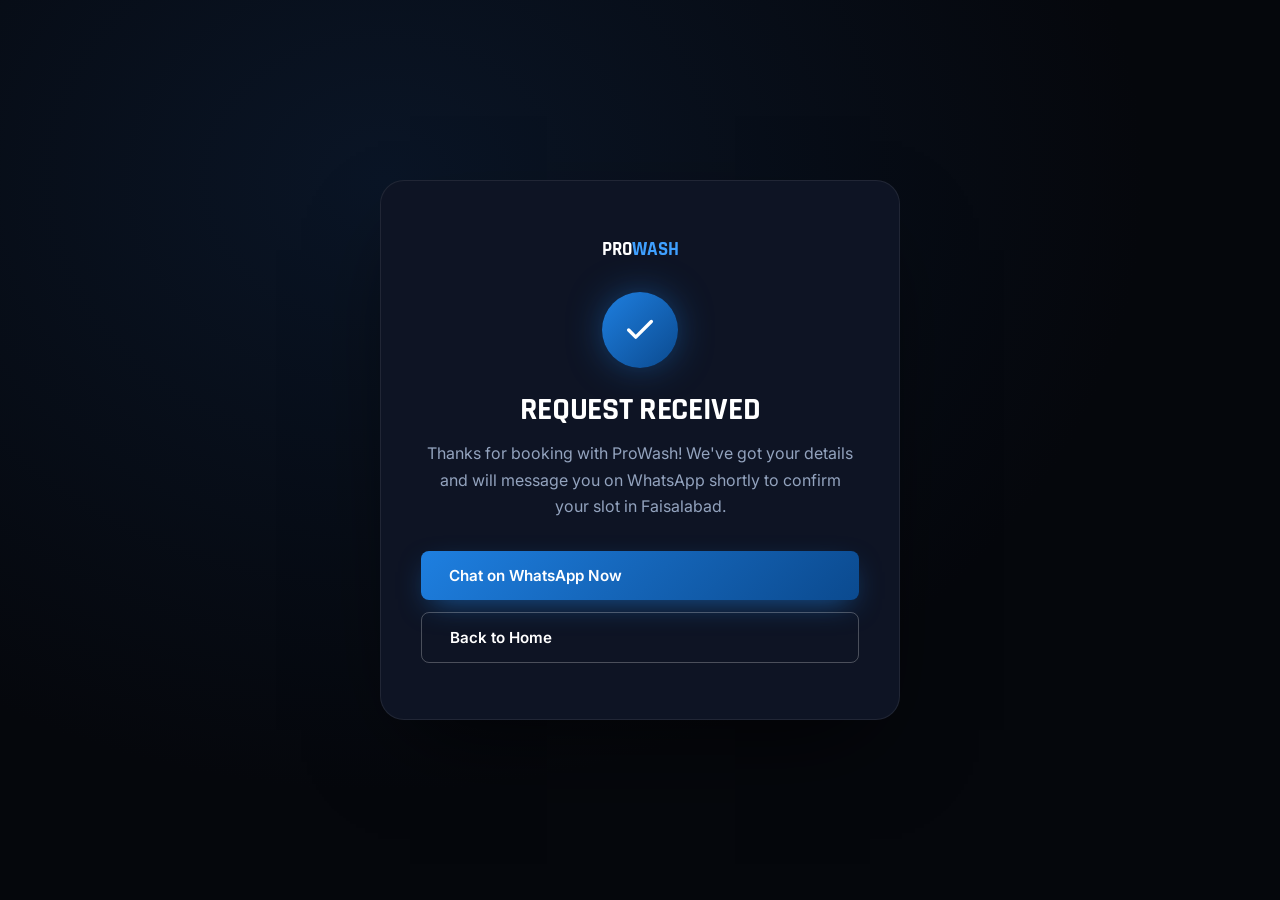
<file: thankyou.html>
<!DOCTYPE html>
<html lang="en">
<head>
<meta charset="UTF-8">
<meta name="viewport" content="width=device-width, initial-scale=1.0">
<title>Thank You — ProWash</title>
<meta name="robots" content="noindex">
<link rel="icon" href="assets/images/favicon.png">
<link rel="preconnect" href="https://fonts.googleapis.com">
<link rel="preconnect" href="https://fonts.gstatic.com" crossorigin>
<link href="https://fonts.googleapis.com/css2?family=Rajdhani:wght@500;600;700&family=Inter:wght@400;500;600;700&family=JetBrains+Mono:wght@400;500;600&display=swap" rel="stylesheet">
<link rel="stylesheet" href="css/style.css">
<style>
  .ty-wrap{
    min-height:100vh;display:flex;align-items:center;justify-content:center;
    background:radial-gradient(ellipse at 30% 20%, #0A1526 0%, var(--bg) 60%);
    padding:24px;text-align:center;
  }
  .ty-card{
    max-width:520px;background:var(--panel);border:1px solid var(--line);border-radius:24px;
    padding:56px 40px;box-shadow:0 40px 90px -30px rgba(0,0,0,0.7);
  }
  .ty-icon{
    width:76px;height:76px;border-radius:50%;background:linear-gradient(135deg,var(--blue),var(--blue-deep));
    display:flex;align-items:center;justify-content:center;margin:0 auto 26px;
    box-shadow:0 0 40px -8px rgba(30,127,224,0.7);
  }
  .ty-card h1{
    font-family:var(--font-display);font-weight:700;font-size:2rem;color:#fff;
    text-transform:uppercase;margin-bottom:14px;letter-spacing:-0.01em;
  }
  .ty-card p{color:var(--muted);font-size:1rem;line-height:1.65;margin-bottom:32px;}
  .ty-actions{display:flex;flex-direction:column;gap:12px;}
  .logo-mini{
    font-family:var(--font-display);font-weight:700;font-size:1.2rem;color:#fff;margin-bottom:30px;
    display:inline-block;
  }
  .logo-mini span{color:var(--blue-bright);}
</style>
</head>
<body>
  <div class="ty-wrap">
    <div class="ty-card reveal in">
      <a href="index.html" class="logo-mini">PRO<span>WASH</span></a>
      <div class="ty-icon">
        <svg width="34" height="34" viewBox="0 0 24 24" fill="none" stroke="#fff" stroke-width="2.4" stroke-linecap="round" stroke-linejoin="round"><path d="M20 6L9 17l-5-5"/></svg>
      </div>
      <h1>Request Received</h1>
      <p>Thanks for booking with ProWash! We've got your details and will message you on WhatsApp shortly to confirm your slot in Faisalabad.</p>
      <div class="ty-actions">
        <a class="btn btn-primary" href="https://wa.me/923432250983?text=Hi%20ProWash%2C%20I%20just%20submitted%20a%20booking%20form" target="_blank" rel="noopener">Chat on WhatsApp Now</a>
        <a class="btn btn-ghost" href="index.html">Back to Home</a>
      </div>
    </div>
  </div>
</body>
</html>
</file>
<file: css/style.css>
/* ==========================================================
   ProWash — Premium theme
   ========================================================== */
:root{
  --bg: #05070C;
  --bg-soft: #0A0F1C;
  --panel: #0E1424;
  --panel-2: #121A2E;
  --blue: #1E7FE0;
  --blue-bright: #3FA0FF;
  --blue-deep: #0B4A8F;
  --ice: #EAF3FF;
  --white: #FFFFFF;
  --muted: #93A3BE;
  --line: rgba(255,255,255,0.08);
  --font-display: 'Rajdhani', sans-serif;
  --font-body: 'Inter', sans-serif;
  --font-mono: 'JetBrains Mono', monospace;
  --shadow-glow: 0 0 60px -10px rgba(63,160,255,0.35);
}
*{margin:0;padding:0;box-sizing:border-box;}
html{scroll-behavior:smooth;}
body{
  font-family:var(--font-body);
  background:var(--bg);
  color:var(--ice);
  overflow-x:hidden;
  -webkit-font-smoothing:antialiased;
}
img{max-width:100%;display:block;}
a{text-decoration:none;color:inherit;}
.wrap{max-width:1220px;margin:0 auto;padding:0 24px;}
::selection{background:var(--blue);color:#fff;}

/* image fade-in on load */
.fade-img{opacity:0;transition:opacity .6s ease;}
.fade-img.loaded{opacity:1;}

/* ---------- LOADER ---------- */
.loader{
  position:fixed;inset:0;background:var(--bg);z-index:9999;
  display:flex;align-items:center;justify-content:center;
  transition:opacity .5s ease, visibility .5s ease;
}
.loader.hide{opacity:0;visibility:hidden;}
.loader-car{
  font-family:var(--font-display);font-weight:700;font-size:2rem;letter-spacing:0.08em;
  color:#fff;position:relative;
}
.loader-car span{color:var(--blue-bright);}
.loader-car::after{
  content:'';position:absolute;left:0;bottom:-10px;height:2px;width:100%;
  background:var(--blue-bright);
  animation:loadbar 1.1s ease-in-out infinite;
  box-shadow:0 0 12px var(--blue-bright);
}
@keyframes loadbar{
  0%{transform:scaleX(0);transform-origin:left;}
  50%{transform:scaleX(1);transform-origin:left;}
  51%{transform-origin:right;}
  100%{transform:scaleX(0);transform-origin:right;}
}

/* ---------- HEADER ---------- */
header{
  position:fixed;top:0;left:0;right:0;z-index:100;
  background:rgba(5,7,12,0.7);
  backdrop-filter:blur(14px);
  border-bottom:1px solid var(--line);
  transition:background .3s ease, border-color .3s ease;
}
header.scrolled{background:rgba(5,7,12,0.92);}
nav{
  display:flex;align-items:center;justify-content:space-between;
  padding:18px 24px;max-width:1220px;margin:0 auto;
}
.logo{
  font-family:var(--font-display);font-weight:700;font-size:1.5rem;letter-spacing:0.04em;
  color:#fff;
}
.logo span{color:var(--blue-bright);}
.nav-links{display:flex;gap:34px;font-weight:500;font-size:0.92rem;color:var(--muted);}
.nav-links a{position:relative;transition:color .2s ease;}
.nav-links a::after{
  content:'';position:absolute;bottom:-6px;left:0;width:0;height:1px;background:var(--blue-bright);
  transition:width .25s ease;
}
.nav-links a:hover{color:#fff;}
.nav-links a:hover::after{width:100%;}
.nav-cta{
  background:linear-gradient(135deg,var(--blue),var(--blue-deep));color:#fff;padding:11px 22px;border-radius:8px;
  font-weight:600;font-size:0.88rem;display:flex;align-items:center;gap:8px;
  box-shadow:0 8px 24px -10px rgba(30,127,224,0.7);transition:transform .2s ease, box-shadow .2s ease;
}
.nav-cta:hover{transform:translateY(-2px);box-shadow:0 12px 30px -8px rgba(30,127,224,0.9);}
.burger{display:none;font-size:1.5rem;color:#fff;background:none;border:none;cursor:pointer;}
.mobile-menu{
  display:none;flex-direction:column;background:var(--bg-soft);border-top:1px solid var(--line);
  padding:16px 24px;gap:16px;
}
.mobile-menu.open{display:flex;}
.mobile-menu a{color:var(--muted);font-weight:500;font-size:0.95rem;}

/* ---------- HERO ---------- */
.hero{
  position:relative;min-height:100vh;display:flex;align-items:center;
  padding-top:100px;overflow:hidden;
  background:radial-gradient(ellipse at 30% 20%, #0A1526 0%, var(--bg) 60%);
}
#hero-canvas{position:absolute;inset:0;width:100%;height:100%;z-index:0;opacity:0.85;}
.hero-glow{
  position:absolute;top:-10%;right:-10%;width:60%;height:70%;
  background:radial-gradient(circle, rgba(30,127,224,0.25), transparent 65%);
  filter:blur(40px);z-index:0;pointer-events:none;
}
.hero-inner{
  position:relative;z-index:2;display:grid;grid-template-columns:1.05fr 0.95fr;gap:50px;align-items:center;width:100%;
}
.eyebrow{
  font-family:var(--font-mono);font-size:0.76rem;letter-spacing:0.08em;text-transform:uppercase;
  color:var(--blue-bright);background:rgba(30,127,224,0.1);border:1px solid rgba(63,160,255,0.3);
  display:inline-flex;align-items:center;gap:8px;padding:7px 16px;border-radius:100px;margin-bottom:22px;
}
.eyebrow .dot{width:6px;height:6px;border-radius:50%;background:var(--blue-bright);box-shadow:0 0 8px var(--blue-bright);animation:pulse 2s infinite;}
@keyframes pulse{
  0%{box-shadow:0 0 0 0 rgba(63,160,255,0.6);}
  70%{box-shadow:0 0 0 10px rgba(63,160,255,0);}
  100%{box-shadow:0 0 0 0 rgba(63,160,255,0);}
}
h1{
  font-family:var(--font-display);font-weight:700;font-size:clamp(2.6rem,5.2vw,4.4rem);
  line-height:1.02;letter-spacing:-0.01em;color:#fff;margin-bottom:22px;text-transform:uppercase;
}
.grad-text{
  background:linear-gradient(100deg, var(--blue-bright), #7FD4FF 60%, var(--blue-bright));
  -webkit-background-clip:text;background-clip:text;color:transparent;
}
.lead{
  font-size:1.12rem;color:var(--muted);max-width:490px;line-height:1.65;margin-bottom:34px;
}
.hero-ctas{display:flex;gap:14px;flex-wrap:wrap;margin-bottom:40px;}
.btn{
  padding:15px 28px;border-radius:8px;font-weight:600;font-size:0.95rem;
  display:inline-flex;align-items:center;gap:8px;transition:all .2s ease;cursor:pointer;border:none;
  font-family:var(--font-body);
}
.btn-primary{
  background:linear-gradient(135deg,var(--blue),var(--blue-deep));color:#fff;
  box-shadow:0 10px 30px -10px rgba(30,127,224,0.7);
}
.btn-primary:hover{transform:translateY(-3px);box-shadow:0 16px 36px -8px rgba(30,127,224,0.9);}
.btn-ghost{background:transparent;color:#fff;border:1.5px solid rgba(255,255,255,0.25);}
.btn-ghost:hover{border-color:var(--blue-bright);background:rgba(63,160,255,0.08);transform:translateY(-3px);}
.hero-features{display:flex;flex-wrap:wrap;gap:26px;}
.hf{display:flex;align-items:center;gap:10px;font-size:0.86rem;color:var(--muted);font-weight:500;}
.hf img{opacity:0.9;filter:drop-shadow(0 0 6px rgba(63,160,255,0.5));}

.hero-visual{position:relative;z-index:2;}
.img-frame{
  border-radius:20px;overflow:hidden;border:1px solid var(--line);
  box-shadow:0 40px 80px -30px rgba(0,0,0,0.7), var(--shadow-glow);
  position:relative;
}
.img-frame::after{
  content:'';position:absolute;inset:0;
  background:linear-gradient(180deg, transparent 60%, rgba(5,7,12,0.5));
  pointer-events:none;
}
.img-frame img{width:100%;height:auto;object-fit:cover;}
.float-card{
  position:absolute;background:rgba(10,15,28,0.85);backdrop-filter:blur(12px);
  border:1px solid rgba(63,160,255,0.3);border-radius:14px;padding:14px 20px;
  box-shadow:0 20px 40px -16px rgba(0,0,0,0.6);
}
.float-card b{font-family:var(--font-display);font-size:1.5rem;color:var(--blue-bright);display:block;}
.float-card span{font-size:0.76rem;color:var(--muted);}
.fc1{top:-18px;left:-18px;}
.fc2{bottom:-18px;right:-18px;}

.scroll-cue{
  position:absolute;bottom:30px;left:50%;transform:translateX(-50%);z-index:2;
  display:flex;flex-direction:column;align-items:center;gap:6px;color:var(--muted);font-size:0.72rem;
  font-family:var(--font-mono);letter-spacing:0.1em;
}
.scroll-cue .line{width:1px;height:34px;background:linear-gradient(var(--blue-bright),transparent);animation:dropdown 1.8s infinite;}
@keyframes dropdown{
  0%{transform:scaleY(0);transform-origin:top;}
  50%{transform:scaleY(1);transform-origin:top;}
  51%{transform-origin:bottom;}
  100%{transform:scaleY(0);transform-origin:bottom;}
}

/* ---------- TRUST STRIP ---------- */
.trust-strip{background:var(--bg-soft);border-top:1px solid var(--line);border-bottom:1px solid var(--line);padding:26px 0;}
.trust-grid{display:flex;justify-content:space-between;flex-wrap:wrap;gap:20px;}
.trust-item{display:flex;align-items:center;gap:10px;font-size:0.88rem;color:var(--muted);font-weight:500;}
.trust-item img{filter:drop-shadow(0 0 6px rgba(63,160,255,0.4));}

/* ---------- SECTION SHARED ---------- */
section{padding:120px 0;position:relative;}
.section-head{max-width:640px;margin:0 auto 60px;text-align:center;}
.section-head .eyebrow{margin-bottom:18px;}
.section-head h2{
  font-family:var(--font-display);font-weight:700;font-size:clamp(2rem,3.8vw,2.9rem);
  color:#fff;letter-spacing:-0.01em;line-height:1.15;margin-bottom:16px;text-transform:uppercase;
}
.section-head p{color:var(--muted);font-size:1.05rem;line-height:1.65;}

/* ---------- WHY CHOOSE US ---------- */
.why{background:var(--bg-soft);border-top:1px solid var(--line);border-bottom:1px solid var(--line);}
.why-grid{display:grid;grid-template-columns:repeat(4,1fr);gap:22px;}
.why-card{
  background:var(--panel);border:1px solid var(--line);border-radius:16px;padding:28px 24px;
  transition:transform .3s ease, border-color .3s ease;
}
.why-card:hover{transform:translateY(-6px);border-color:rgba(63,160,255,0.35);}
.why-num{
  font-family:var(--font-mono);font-size:0.8rem;color:var(--blue-bright);
  display:inline-block;margin-bottom:16px;opacity:0.7;
}
.why-card h3{font-family:var(--font-display);font-size:1.15rem;color:#fff;margin-bottom:10px;text-transform:uppercase;letter-spacing:0.01em;}
.why-card p{color:var(--muted);font-size:0.88rem;line-height:1.6;}

/* ---------- SERVICE TABLE ---------- */
.service-table{
  margin-top:50px;border:1px solid var(--line);border-radius:16px;overflow:hidden;
  background:var(--panel);
}
.st-row{
  display:grid;grid-template-columns:2fr 1fr 1fr 1fr;align-items:center;
  padding:16px 24px;border-bottom:1px solid var(--line);font-size:0.9rem;color:var(--ice);
}
.st-row:last-child{border-bottom:none;}
.st-row span{text-align:center;}
.st-row span:first-child{text-align:left;color:var(--muted);}
.st-head{
  background:rgba(63,160,255,0.06);font-family:var(--font-mono);font-size:0.76rem;
  text-transform:uppercase;letter-spacing:0.04em;color:var(--blue-bright);font-weight:600;
}
.st-head span:first-child{color:var(--blue-bright);}
.st-row .yes{color:var(--blue-bright);font-weight:700;}
.st-row .no{color:rgba(147,163,190,0.4);}

/* ---------- SERVICES ---------- */
.cards3{display:grid;grid-template-columns:repeat(3,1fr);gap:26px;}
.pcard{
  border:1px solid var(--line);border-radius:20px;padding:34px 30px;
  background:linear-gradient(160deg, var(--panel), var(--panel-2));
  position:relative;overflow:hidden;transition:transform .3s ease, box-shadow .3s ease, border-color .3s ease;
}
.pcard:hover{transform:translateY(-8px);box-shadow:0 30px 60px -24px rgba(0,0,0,0.6);border-color:rgba(63,160,255,0.35);}
.pcard.featured{
  background:linear-gradient(160deg, var(--blue-deep) 0%, #082A54 100%);
  border-color:rgba(63,160,255,0.5);box-shadow:0 0 60px -18px rgba(30,127,224,0.5);
}
.pcard .ptag{
  font-family:var(--font-mono);font-size:0.72rem;text-transform:uppercase;letter-spacing:0.06em;
  color:var(--blue-bright);margin-bottom:16px;display:block;
}
.pcard .pname{font-family:var(--font-display);font-weight:700;font-size:1.5rem;margin-bottom:6px;color:#fff;text-transform:uppercase;}
.pcard .price{font-family:var(--font-display);font-size:2.4rem;font-weight:700;margin:16px 0 8px;color:#fff;}
.pcard ul{list-style:none;margin:22px 0 30px;}
.pcard li{
  padding:11px 0;border-top:1px solid var(--line);font-size:0.92rem;
  color:var(--muted);position:relative;padding-left:24px;
}
.pcard li::before{content:'✓';position:absolute;left:0;color:var(--blue-bright);font-weight:700;}
.pcard .btn{width:100%;justify-content:center;}
.pcard .badge{
  position:absolute;top:22px;right:22px;background:var(--blue-bright);color:#04101F;
  font-family:var(--font-mono);font-size:0.66rem;padding:6px 13px;border-radius:100px;font-weight:600;
  text-transform:uppercase;letter-spacing:0.04em;
}

/* ---------- HOW ---------- */
.how{background:var(--bg-soft);}
.steps{display:grid;grid-template-columns:repeat(3,1fr);position:relative;}
.steps::before{
  content:'';position:absolute;top:34px;left:12%;right:12%;height:1px;
  background:repeating-linear-gradient(90deg, rgba(63,160,255,0.5) 0 8px, transparent 8px 16px);
  z-index:0;
}
.step{text-align:center;position:relative;z-index:1;padding:0 20px;}
.step .num{
  width:70px;height:70px;border-radius:50%;background:var(--panel);border:1.5px solid rgba(63,160,255,0.5);
  display:flex;align-items:center;justify-content:center;margin:0 auto 24px;
  font-family:var(--font-display);font-weight:700;font-size:1.4rem;color:var(--blue-bright);
  box-shadow:0 0 30px -8px rgba(63,160,255,0.5);
}
.step h3{font-family:var(--font-display);font-size:1.3rem;margin-bottom:12px;color:#fff;text-transform:uppercase;letter-spacing:0.02em;}
.step p{color:var(--muted);font-size:0.95rem;line-height:1.65;}

/* ---------- GALLERY ---------- */
.gal-grid{display:grid;grid-template-columns:repeat(3,1fr);gap:22px;}
.gal-item{
  position:relative;border-radius:18px;overflow:hidden;aspect-ratio:1/1;
  border:1px solid var(--line);
}
.gal-item img{width:100%;height:100%;object-fit:cover;transition:transform .6s ease;}
.gal-item:hover img{transform:scale(1.07);}
.gal-item .gcap{
  position:absolute;bottom:0;left:0;right:0;padding:18px;
  background:linear-gradient(0deg, rgba(5,7,12,0.92), transparent);
  color:#fff;font-family:var(--font-mono);font-size:0.76rem;letter-spacing:0.03em;
}

/* ---------- AREA ---------- */
.area{background:linear-gradient(160deg,#071229,#0A1526);border-top:1px solid var(--line);border-bottom:1px solid var(--line);}
.area-grid{display:grid;grid-template-columns:1fr 1fr;gap:50px;align-items:center;}
.area-list{display:flex;flex-wrap:wrap;gap:12px;}
.area-chip{
  background:rgba(63,160,255,0.08);border:1px solid rgba(63,160,255,0.25);
  padding:11px 18px;border-radius:100px;font-size:0.9rem;font-weight:500;color:var(--ice);
}
.area-visual{
  background:rgba(63,160,255,0.05);border:1px solid rgba(63,160,255,0.2);border-radius:20px;
  padding:44px;text-align:center;
}
.area-visual .pin{font-size:2.6rem;margin-bottom:12px;}
.area-visual b{font-family:var(--font-display);font-size:1.5rem;display:block;margin-bottom:8px;color:#fff;text-transform:uppercase;}
.area-visual span{color:var(--muted);font-size:0.92rem;}

/* ---------- BOOKING ---------- */
.book-grid{display:grid;grid-template-columns:0.85fr 1.15fr;gap:26px;align-items:start;}
.wa-card{
  background:linear-gradient(160deg,#0B3A24,#0A2A1A);border:1px solid rgba(37,211,102,0.3);border-radius:20px;padding:38px;
  text-align:center;
}
.wa-card .icon{
  width:64px;height:64px;border-radius:50%;background:#25D366;color:#fff;
  display:flex;align-items:center;justify-content:center;margin:0 auto 20px;
  box-shadow:0 0 30px -6px rgba(37,211,102,0.7);
}
.wa-card h3{font-family:var(--font-display);font-size:1.35rem;margin-bottom:12px;color:#fff;text-transform:uppercase;}
.wa-card p{color:var(--muted);font-size:0.92rem;margin-bottom:22px;line-height:1.6;}
.wa-btn{
  background:#25D366;color:#fff;padding:15px 28px;border-radius:8px;font-weight:600;
  display:inline-flex;align-items:center;gap:10px;transition:transform .2s ease;width:100%;justify-content:center;
  box-shadow:0 10px 26px -10px rgba(37,211,102,0.7);
}
.wa-btn:hover{transform:translateY(-3px);}

.form-card{background:var(--panel);border:1px solid var(--line);border-radius:20px;padding:38px;}
.form-card h3{font-family:var(--font-display);font-size:1.35rem;margin-bottom:22px;color:#fff;text-transform:uppercase;}
.form-row{margin-bottom:18px;}
.form-row label{display:block;font-size:0.82rem;font-weight:600;color:var(--muted);margin-bottom:8px;}
.form-row input, .form-row select{
  width:100%;padding:13px 15px;border-radius:10px;border:1px solid var(--line);
  font-family:var(--font-body);font-size:0.95rem;background:var(--bg-soft);color:var(--ice);
  transition:border-color .2s ease;
}
.form-row input:focus, .form-row select:focus{outline:none;border-color:var(--blue-bright);}
.form-card .btn-primary{width:100%;justify-content:center;margin-top:8px;}
.form-status{font-size:0.85rem;color:var(--blue-bright);margin-top:14px;text-align:center;min-height:1.2em;}

/* ---------- FOOTER ---------- */
footer{background:var(--bg-soft);border-top:1px solid var(--line);padding:56px 0 26px;}
.foot-grid{display:flex;justify-content:space-between;align-items:flex-start;flex-wrap:wrap;gap:30px;margin-bottom:38px;}
.foot-logo{font-family:var(--font-display);font-weight:700;font-size:1.4rem;color:#fff;margin-bottom:12px;text-transform:uppercase;}
.foot-logo span{color:var(--blue-bright);}
.foot-grid > div:first-child p{color:var(--muted);font-size:0.9rem;max-width:260px;margin-bottom:16px;}
.foot-social{display:flex;gap:10px;}
.foot-social a{
  width:38px;height:38px;border-radius:50%;border:1px solid var(--line);
  display:flex;align-items:center;justify-content:center;font-size:0.72rem;font-weight:700;
  color:var(--muted);transition:all .2s ease;
}
.foot-social a:hover{border-color:var(--blue-bright);color:var(--blue-bright);}
.foot-links{display:flex;gap:44px;flex-wrap:wrap;}
.foot-col h4{font-size:0.76rem;text-transform:uppercase;letter-spacing:0.06em;color:var(--muted);margin-bottom:14px;font-family:var(--font-mono);}
.foot-col a, .foot-col p{display:block;font-size:0.9rem;margin-bottom:10px;color:#C4D0E5;}
.foot-bottom{border-top:1px solid var(--line);padding-top:22px;font-size:0.8rem;display:flex;justify-content:space-between;flex-wrap:wrap;gap:10px;color:var(--muted);}

/* ---------- SERVICE SWITCHER ---------- */
.service-switch{
  display:inline-flex;background:rgba(255,255,255,0.04);border:1px solid var(--line);
  border-radius:100px;padding:5px;gap:4px;margin-bottom:24px;
}
.service-switch.center{display:flex;width:fit-content;margin:0 auto 44px;}
.switch-btn{
  display:flex;align-items:center;gap:7px;padding:10px 20px;border-radius:100px;
  background:transparent;border:none;color:var(--muted);font-family:var(--font-body);
  font-weight:600;font-size:0.86rem;cursor:pointer;transition:all .25s ease;white-space:nowrap;
}
.switch-btn.active{
  background:linear-gradient(135deg,var(--blue),var(--blue-deep));color:#fff;
  box-shadow:0 6px 18px -6px rgba(30,127,224,0.6);
}
.switch-btn:not(.active):hover{color:#fff;}

.service-panel{display:none;}
.service-panel.active{display:block;}
.hero-visual .service-panel{position:relative;}

/* ---------- SOLAR PRICING CARD ---------- */
.solar-pricing{display:flex;justify-content:center;margin-bottom:70px;}
.solar-card{
  max-width:460px;width:100%;border:1px solid rgba(63,160,255,0.35);border-radius:22px;
  padding:38px 34px;background:linear-gradient(160deg,var(--panel),var(--panel-2));
  box-shadow:0 0 70px -20px rgba(30,127,224,0.4);text-align:center;
}
.solar-card .ptag{
  font-family:var(--font-mono);font-size:0.76rem;color:var(--blue-bright);text-transform:uppercase;
  letter-spacing:0.05em;display:block;margin-bottom:10px;
}
.solar-card .pname{font-family:var(--font-display);font-weight:700;font-size:1.5rem;color:#fff;text-transform:uppercase;margin-bottom:14px;}
.solar-card .price{font-family:var(--font-display);font-size:2.6rem;font-weight:700;color:#fff;margin-bottom:6px;}
.price-note{font-family:var(--font-body);font-size:0.82rem;font-weight:500;color:var(--muted);display:block;margin-top:4px;}
.solar-includes{list-style:none;text-align:left;margin:24px 0 28px;}
.solar-includes li{
  padding:11px 0 11px 26px;border-top:1px solid var(--line);font-size:0.92rem;color:var(--muted);position:relative;
}
.solar-includes li::before{content:'✓';position:absolute;left:0;color:var(--blue-bright);font-weight:700;}
.solar-card .btn{width:100%;justify-content:center;}
.solar-note{font-size:0.8rem;color:var(--muted);margin-top:16px;}

.solar-benefits .why-grid .sb-icon{margin-bottom:16px;}

/* ---------- MOBILE STICKY CTA BAR ---------- */
.mobile-cta-bar{
  display:none;position:fixed;bottom:0;left:0;right:0;z-index:98;
  background:rgba(9,13,24,0.96);backdrop-filter:blur(14px);border-top:1px solid var(--line);
  padding:10px 14px;padding-bottom:calc(10px + env(safe-area-inset-bottom));
  gap:10px;
}
.mcb-btn{
  flex:1;display:flex;align-items:center;justify-content:center;gap:8px;
  padding:13px 10px;border-radius:12px;font-weight:600;font-size:0.88rem;
}
.mcb-call{background:rgba(63,160,255,0.12);border:1px solid rgba(63,160,255,0.3);color:var(--blue-bright);}
.mcb-wa{background:#25D366;color:#fff;}

/* ---------- WHATSAPP WIDGET ---------- */
.wa-widget{position:fixed;bottom:26px;right:26px;z-index:95;display:flex;flex-direction:column;align-items:flex-end;gap:14px;}
.wa-float{
  position:relative;width:58px;height:58px;border-radius:50%;
  background:#25D366;color:#fff;display:flex;align-items:center;justify-content:center;
  box-shadow:0 10px 30px -8px rgba(37,211,102,0.8);
  animation:floatPulse 2.4s infinite;flex-shrink:0;
}
@keyframes floatPulse{
  0%{box-shadow:0 0 0 0 rgba(37,211,102,0.5), 0 10px 30px -8px rgba(37,211,102,0.8);}
  70%{box-shadow:0 0 0 14px rgba(37,211,102,0), 0 10px 30px -8px rgba(37,211,102,0.8);}
  100%{box-shadow:0 0 0 0 rgba(37,211,102,0), 0 10px 30px -8px rgba(37,211,102,0.8);}
}
.wa-bubble{
  width:290px;max-width:calc(100vw - 52px);background:var(--panel);border:1px solid var(--line);
  border-radius:16px;padding:18px;box-shadow:0 24px 50px -18px rgba(0,0,0,0.6);
  opacity:0;transform:translateY(16px) scale(0.96);pointer-events:none;
  transition:opacity .3s ease, transform .3s ease;position:relative;
}
.wa-bubble.show{opacity:1;transform:translateY(0) scale(1);pointer-events:auto;}
.wa-bubble-close{
  position:absolute;top:8px;right:8px;background:none;border:none;color:var(--muted);
  font-size:0.85rem;cursor:pointer;width:30px;height:30px;display:flex;align-items:center;justify-content:center;
  border-radius:50%;transition:background .2s ease, color .2s ease;z-index:2;
}
.wa-bubble-close:hover{background:rgba(255,255,255,0.08);color:#fff;}
.wa-bubble-head{display:flex;align-items:center;gap:10px;margin-bottom:12px;}
.wa-avatar{
  width:38px;height:38px;border-radius:50%;background:#25D366;color:#fff;
  display:flex;align-items:center;justify-content:center;font-family:var(--font-display);
  font-weight:700;font-size:0.8rem;flex-shrink:0;
}
.wa-bubble-head b{display:block;font-size:0.9rem;color:#fff;}
.wa-bubble-head span{font-size:0.72rem;color:var(--muted);}
.wa-bubble-msg{
  background:var(--bg-soft);border-radius:12px;padding:12px 14px;font-size:0.86rem;
  color:var(--ice);line-height:1.5;margin-bottom:14px;
}
.wa-bubble-btn{
  display:block;text-align:center;background:#25D366;color:#fff;padding:11px;border-radius:8px;
  font-weight:600;font-size:0.88rem;transition:transform .2s ease;
}
.wa-bubble-btn:hover{transform:translateY(-2px);}

/* ---------- LIGHTBOX ---------- */
.lightbox{
  position:fixed;inset:0;background:rgba(2,4,8,0.92);backdrop-filter:blur(6px);
  z-index:200;display:flex;align-items:center;justify-content:center;padding:40px;
  opacity:0;pointer-events:none;transition:opacity .3s ease;
}
.lightbox.open{opacity:1;pointer-events:auto;}
.lightbox img{
  max-width:min(90vw,900px);max-height:82vh;border-radius:14px;
  box-shadow:0 40px 90px -20px rgba(0,0,0,0.8);
  transform:translateY(24px) scale(0.96);transition:transform .35s cubic-bezier(.2,.9,.3,1.2);
}
.lightbox.open img{transform:translateY(0) scale(1);}
.lightbox-close{
  position:absolute;top:24px;right:28px;background:rgba(255,255,255,0.08);border:1px solid var(--line);
  color:#fff;width:42px;height:42px;border-radius:50%;font-size:1rem;cursor:pointer;
  transition:background .2s ease;
}
.lightbox-close:hover{background:rgba(255,255,255,0.16);}
.gal-item{cursor:zoom-in;}

/* ---------- REVEAL ---------- */
.reveal{opacity:0;transform:translateY(30px);transition:opacity .7s cubic-bezier(.2,.7,.3,1), transform .7s cubic-bezier(.2,.7,.3,1);}
.reveal.in{opacity:1;transform:translateY(0);}

/* staggered children inside grids for a nicer cascade */
.cards3.reveal-group .pcard,
.why-grid .why-card,
.steps .step,
.gal-grid .gal-item{
  opacity:0;transform:translateY(24px);
  transition:opacity .6s cubic-bezier(.2,.7,.3,1), transform .6s cubic-bezier(.2,.7,.3,1);
}
.cards3.in .pcard,
.why-grid.in .why-card,
.steps.in .step,
.gal-grid.in .gal-item{opacity:1;transform:translateY(0);}
.cards3.in .pcard:nth-child(2){transition-delay:.08s;}
.cards3.in .pcard:nth-child(3){transition-delay:.16s;}
.why-grid.in .why-card:nth-child(2){transition-delay:.06s;}
.why-grid.in .why-card:nth-child(3){transition-delay:.12s;}
.why-grid.in .why-card:nth-child(4){transition-delay:.18s;}
.steps.in .step:nth-child(2){transition-delay:.1s;}
.steps.in .step:nth-child(3){transition-delay:.2s;}
.gal-grid.in .gal-item:nth-child(2){transition-delay:.08s;}
.gal-grid.in .gal-item:nth-child(3){transition-delay:.16s;}

/* subtle press feedback on buttons for a more tactile feel */
.btn:active, .wa-btn:active, .wa-float:active{transform:scale(0.97);}

/* gentle floating motion on the hero floating stat cards */
.float-card{animation:floatCard 4.5s ease-in-out infinite;}
.fc2{animation-delay:.6s;}
@keyframes floatCard{
  0%,100%{transform:translateY(0);}
  50%{transform:translateY(-8px);}
}

@media (prefers-reduced-motion: reduce){
  .float-card{animation:none;}
}

/* ---------- RESPONSIVE ---------- */
@media (max-width:920px){
  .nav-links{display:none;}
  .burger{display:block;}
  .hero-inner{grid-template-columns:1fr;text-align:center;}
  .lead{margin-left:auto;margin-right:auto;}
  .hero-ctas, .hero-features, .trust-grid{justify-content:center;}
  .hero-visual{max-width:420px;margin:40px auto 0;}
  .float-card{display:none;}
  .cards3{grid-template-columns:1fr;}
  .why-grid{grid-template-columns:1fr 1fr;}
  .st-row{grid-template-columns:1.6fr 1fr 1fr 1fr;padding:14px 16px;font-size:0.8rem;}
  .steps{grid-template-columns:1fr;gap:44px;}
  .steps::before{display:none;}
  .gal-grid{grid-template-columns:repeat(2,1fr);}
  .area-grid{grid-template-columns:1fr;}
  .book-grid{grid-template-columns:1fr;}
  .foot-grid{flex-direction:column;}
  section{padding:80px 0;}
}
@media (max-width:600px){
  .wrap{padding:0 18px;}
  h1{font-size:clamp(2.1rem,9vw,2.8rem);}
  .lead{font-size:1rem;}
  .btn{padding:14px 22px;font-size:0.9rem;}
  .hero-ctas{width:100%;}
  .hero-ctas .btn{flex:1;justify-content:center;}
  section{padding:64px 0;}
  .section-head{margin-bottom:40px;}
  .section-head h2{font-size:1.7rem;}
  .why-grid{grid-template-columns:1fr;}
  .gal-grid{grid-template-columns:1fr 1fr;gap:12px;}
  .st-row{grid-template-columns:1.4fr 0.8fr 0.8fr 0.8fr;font-size:0.72rem;padding:12px 10px;}
  .wa-widget{bottom:82px;right:16px;}
  .wa-float{width:52px;height:52px;}
  .wa-bubble{width:calc(100vw - 36px);}
  .lightbox{padding:16px;}
  .lightbox-close{top:14px;right:14px;width:38px;height:38px;}
  .foot-links{gap:28px;}
  .book-grid, .area-grid{gap:28px;}
  body{padding-bottom:64px;}
  .mobile-cta-bar{display:flex;}
  .service-switch{width:100%;justify-content:center;}
  .switch-btn{flex:1;justify-content:center;padding:11px 12px;}
  .solar-card{padding:28px 22px;}
}
@media (prefers-reduced-motion: reduce){
  *{animation:none !important;transition:none !important;}
}
</file>
